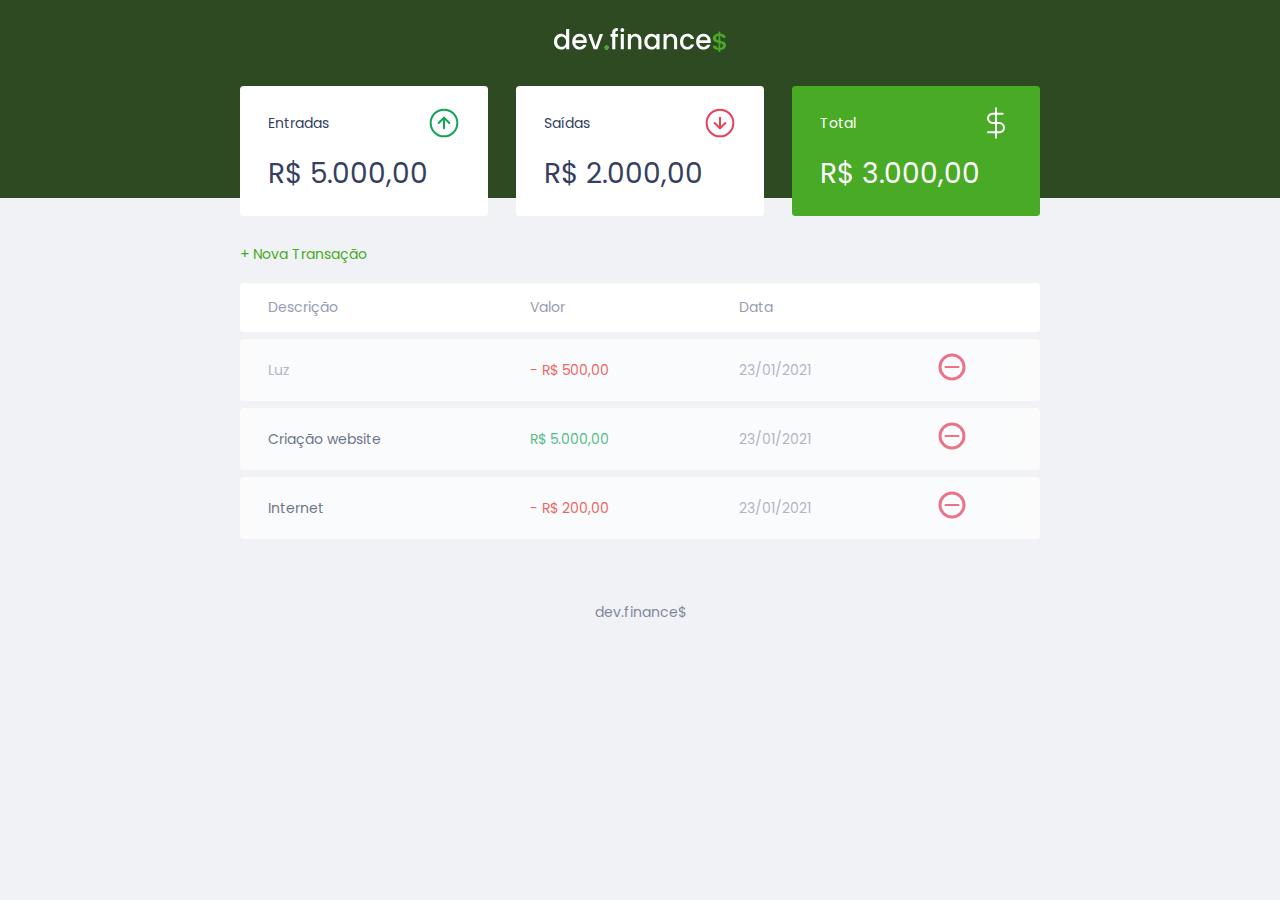
<file: index.html>
<!DOCTYPE html>
<html lang="pt-br">
  <head>
    <meta charset="UTF-8" />
    <meta name="viewport" content="width=device-width, initial-scale=1.0" />
    <title>dev.finance$</title>

    <link rel="stylesheet" href="./style.css" />
    <link rel="preconnect" href="https://fonts.gstatic.com" />
    <link href="https://fonts.googleapis.com/css2?family=Poppins:ital,wght@0,100;0,200;0,400;0,700;1,100;1,400;1,700&display=swap" rel="stylesheet"
    />
  </head>

  <body>
    <header>
      <img src="./assets/logo.svg" alt="Logo Dev Finance">
    </header>

    <main class="container">
      <section id="balance">
        <h2 class="sr-only">Balanço</h2>

        <div class="card">
          <h3>
            <span>
              Entradas
            </span>
            <img src="./assets/income.svg" alt="Imagem de entradas">
          </h3>
          <p>R$ 5.000,00</p>
        </div>

        <div class="card">
          <h3>
            <span>
              Saídas
            </span>
            <img src="./assets/expense.svg" alt="Imagem de Saídas">
          </h3>
          <p>R$ 2.000,00</p>
        </div>

        <div class="card total">
          <h3>
            <span>
              Total
            </span>
            <img src="./assets/total.svg" alt="Imagem de Total">
          </h3>
          <p>R$ 3.000,00</p>
        </div>

      </section>

      <section id="transaction">
        <h2 class="sr-only">Transações</h2>

        <a href="#" onclick="Modal.open()" class="button new">+ Nova Transação</a>

        <table id="data-table">
          <thead>
            <tr>
              <th>Descrição</th>
              <th>Valor</th>
              <th>Data</th>
              <th></th>

            </tr>
          </thead>
          <tbody>
            <tr>
              <td class="date">Luz</td>
              <td class="expense">- R$ 500,00</td>
              <td class="date">23/01/2021</td>
              <td>
                <img src="./assets/minus.svg" alt="Remover Transação">
              </td>
            </tr>
            <tr>
              <td class="description">Criação website</td>
              <td class="income">R$ 5.000,00</td>
              <td class="date">23/01/2021</td>
              <td>
                <img src="./assets/minus.svg" alt="Remover Transação">
              </td>
            </tr>
            <tr>
              <td class="description">Internet</td>
              <td class="expense">- R$ 200,00</td>
              <td class="date">23/01/2021</td>
              <td>
                <img src="./assets/minus.svg" alt="Remover Transação">
              </td>
            </tr>
          </tbody>
        </table>
      </section>
    </main>

    <div class="modal-overlay">
      <div class="modal">
        <div id="form">
          <h2>Nova Transação</h2>
          <form action="">
            <div class="input-group">
              <label class="sr-only" for="description">Descrição</label>
              <input type="text" id="description" name="description" placeholder="Descrição" />
            </div>

            <div class="input-group">
              <label class="sr-only" for="amount">Valor</label>
              <input type="number" step="0.01" id="amount" name="amount" placeholder="0,00" />
              <small class="help">Use o sinal - (negativo) para despesas e , (vírgula) para casas decimais</small>
            </div>

            <div class="input-group">
              <label class="sr-only" for="date">Descrição</label>
              <input type="date" id="date" name="date" />
            </div>

            <div class="input-group actions">
              <a onclick="Modal.close()" href="#" class="button cancel">Cancelar</a>
              <button>Salvar</button>
            </div>
          </form>
        </div>
      </div>
    </div>

    <footer>
      <p>dev.finance$</p>
    </footer>

    <script src="./script.js"></script>
  </body>
</html>
</file>
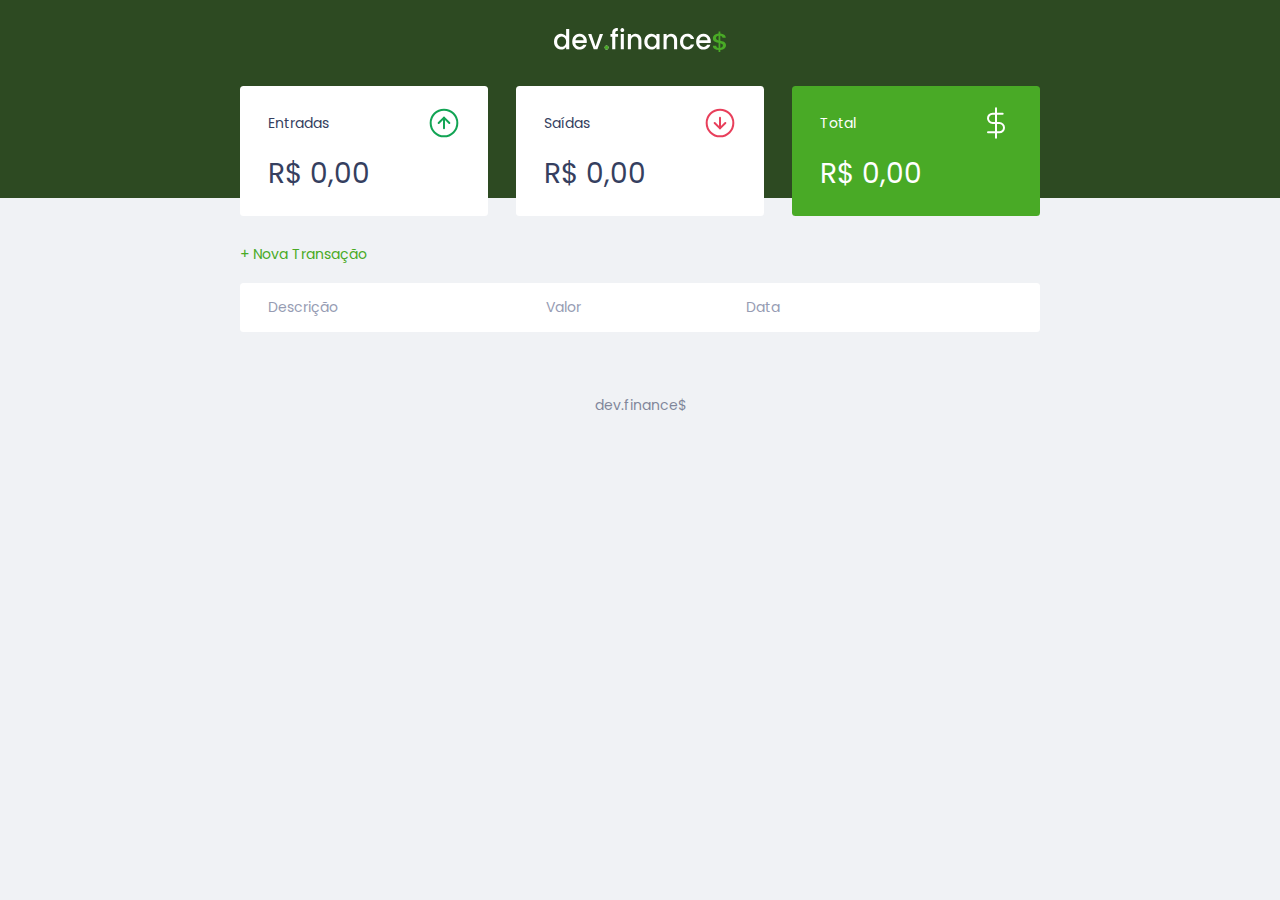
<file: old-index.html>
<!DOCTYPE html>
<html lang="pt-br">
  <head>
    <meta charset="UTF-8" />
    <meta name="viewport" content="width=device-width, initial-scale=1.0" />
    <title>dev.finance$</title>

    <link rel="stylesheet" href="./css/old-style.css" />
    <link rel="preconnect" href="https://fonts.gstatic.com" />
    <link href="https://fonts.googleapis.com/css2?family=Poppins:ital,wght@0,100;0,200;0,400;0,700;1,100;1,400;1,700&display=swap" rel="stylesheet"
    />
  </head>

  <body>
    <header>
      <img src="./assets/logo.svg" alt="Logo Dev Finance">
    </header>

    <main class="container">
      <section id="balance">
        <h2 class="sr-only">Balanço</h2>

        <div class="card">
          <h3>
            <span>
              Entradas
            </span>
            <img src="./assets/income.svg" alt="Imagem de entradas">
          </h3>
          <p id="incomeDisplay">R$ 5.000,00</p>
        </div>

        <div class="card">
          <h3>
            <span>
              Saídas
            </span>
            <img src="./assets/expense.svg" alt="Imagem de Saídas">
          </h3>
          <p id="expenseDisplay">R$ 2.000,00</p>
        </div>

        <div class="card total">
          <h3>
            <span>
              Total
            </span>
            <img src="./assets/total.svg" alt="Imagem de Total">
          </h3>
          <p id="totalDisplay">R$ 3.000,00</p>
        </div>

      </section>

      <section id="transaction">
        <h2 class="sr-only">Transações</h2>

        <a href="#" onclick="Modal.open()" class="button new">+ Nova Transação</a>

        <table id="data-table">
          <thead>
            <tr>
              <th>Descrição</th>
              <th>Valor</th>
              <th>Data</th>
              <th></th>
            </tr>
          </thead>
          <tbody>
          </tbody>
        </table>
      </section>
    </main>

    <div class="modal-overlay">
      <div class="modal">
        <div id="form">
          <h2>Nova Transação</h2>
          <form action="" onsubmit="Form.submit(event)">
            <div class="input-group">
              <label class="sr-only" for="description">Descrição</label>
              <input type="text" id="description" name="description" placeholder="Descrição" />
            </div>

            <div class="input-group">
              <label class="sr-only" for="amount">Valor</label>
              <input type="number" step="0.01" id="amount" name="amount" placeholder="0,00" />
              <small class="help">Use o sinal - (negativo) para despesas e , (vírgula) para casas decimais</small>
            </div>

            <div class="input-group">
              <label class="sr-only" for="date">Data</label>
              <input type="date" id="date" name="date" />
            </div>

            <div class="input-group actions">
              <a onclick="Modal.close()" href="#" class="button cancel">Cancelar</a>
              <button>Salvar</button>
            </div>
          </form>
        </div>
      </div>
    </div>

    <footer>
      <p>dev.finance$</p>
    </footer>

    <script src="./scripts.js"></script>
  </body>
</html>
</file>
<file: style.css>
/* Global ==========================*/
:root {
    --dark-blue: #363f5f;
    --green: #49aa26;
    --light-green: #3dd705;
    --red: #e92929;
}

* {
    margin: 0;
    padding: 0;
    box-sizing: border-box;
}

html {
    font-size: 93.75%; /* 15px */
}

body {
    background: #f0f2f5;
    font-family: 'Poppins', sans-serif;
}

.sr-only {
    position: absolute;
    width: 1px;
    height: 1px;
    padding: 0;
    margin: -1px;
    overflow: hidden;
    clip: rect(0, 0, 0, 0);
    border-width: 0;
}

.container {
    width: min(90vw, 800px);
    margin: auto;
}


/* Title ==========================*/
h2 {
    margin-top: 3.2rem;
    margin-bottom: 0.8rem;
    color: var(--dark-blue);
    font-weight: normal;
}


/* Links & Buttons ==========================*/
a {
    color: var(--green);
    text-decoration: none;   
}

a:hover {
    color: var(--light-green);
}

button {
    width: 100%;
    height: 50px;
    border: none;
    color: white;
    background: var(--green);
    padding: 0;
    border-radius: 0.25rem;
    cursor: pointer;
}

button:hover {
    background: var(--light-green);
}

.button.new{
    display: inline-block;
    margin-bottom: .8rem;
}

.button.cancel {
    color: var(--red);
    border: 2px var(--red) solid;
    border-radius: 0.25rem;
    height: 50px;
    display: flex;
    align-items: center;
    justify-content: center;
    opacity: 0.6;
}

.button.cancel:hover { 
    opacity: 1;
}


/* Header ==========================*/
header {
    background: #2D4A22;
    padding: 2rem 0 10rem;
    text-align: center;
}

#logo {
    color: #fff;
    font-weight: 100;
}


/* Balance ==========================*/
#balance {
    margin-top: -8rem;
}

#balance h2 {
    color: white;

}


/* Card ==========================*/
.card {
    background: white;
    padding: 1.5rem 2rem;
    border-radius: 0.25rem;
    margin-bottom: 2rem;
    color: var(--dark-blue);
}

.card h3 {
    font-weight: normal;
    font-size: 1rem;
    display: flex;
    align-items: center;
    justify-content: space-between;
}

.card p {
    font-size: 2rem;
    line-height: 3rem;
    margin-top: 1rem;
}

.card.total {
    background: var(--green);
    color: white;

}


/* Table ==========================*/
#transaction {
    display: block;
    width: 100%;
    overflow-x: auto;
}

#data-table {
    width: 100%;
    border-spacing: 0 0.5rem;
    color: #969cb3;
}

table thead tr th:first-child, 
table tbody tr td:first-child {
    border-radius: 0.25rem 0 0 0.25rem;
}

table thead tr th:last-child, 
table tbody tr td:last-child {
    border-radius: 0 0.25rem 0.25rem 0;
}

table thead th {
    background: white;
    font-weight: normal;
    padding: 1rem 2rem;
    text-align: left;
}

table tbody td {
    background: white;
    padding: 1rem 2rem;
}

table tbody tr {
    opacity: 0.7;
}

table tbody tr:hover {
    opacity: 1;
}

td.description {
    color: var(--dark-blue);
}

td.income {
    color: #12a45a;
}

td.expense {
    color: #e92929;
}


/* Modal ==========================*/
.modal-overlay {
    width: 100%;
    height: 100%;
    background-color: rgba(0, 0, 0, 0.7);
    position:fixed;
    top: 0;
    display: flex;
    align-items: center;
    justify-content: center;
    opacity: 0;
    visibility: hidden;
    z-index: 999;
}

.modal-overlay.active {
    opacity: 1;
    visibility: visible;
}

.modal {
    background: #f0f2f5;
    padding: 2.4rem;  
    position: relative;
    z-index: 1;
}


/* Form ==========================*/
#form {
    max-width: 500px;
}

#form h2 {
    margin-top: 0;
}

input {
    border: none;
    border-radius: 0.2rem;
    padding: 0.8rem;
    width: 100%;
}

.input-group {
    margin-top: 0.8rem;
}

.input-group small {
    opacity: 0.4;
}

.input-group.actions {
    display: flex;
    justify-content: space-between;
    align-items: center;
}

.input-group.actions .button,
.input-group.actions button {
    width: 48%;
}


/* Footer ==========================*/
footer {
    text-align: center;
    padding: 4rem 0 2rem;
    color: var(--dark-blue);
    opacity: 0.6;
}


/* Responsive ==========================*/
@media (min-width: 800px) {
    html {
        font-size: 87.5%;
    }

    #balance {
        display: grid;
        grid-template-columns: 1fr 1fr 1fr;
        gap: 2rem;
    }
}
</file>
<file: css/old-style.css>
/* Global ==========================*/
:root {
    --dark-blue: #363f5f;
    --green: #49aa26;
    --light-green: #3dd705;
    --red: #e92929;
}

* {
    margin: 0;
    padding: 0;
    box-sizing: border-box;
}

html {
    font-size: 93.75%; /* 15px */
}

body {
    background: #f0f2f5;
    font-family: 'Poppins', sans-serif;
}

.sr-only {
    position: absolute;
    width: 1px;
    height: 1px;
    padding: 0;
    margin: -1px;
    overflow: hidden;
    clip: rect(0, 0, 0, 0);
    border-width: 0;
}

.container {
    width: min(90vw, 800px);
    margin: auto;
}


/* Title ==========================*/
h2 {
    margin-top: 3.2rem;
    margin-bottom: 0.8rem;
    color: var(--dark-blue);
    font-weight: normal;
}


/* Links & Buttons ==========================*/
a {
    color: var(--green);
    text-decoration: none;   
}

a:hover {
    color: var(--light-green);
}

button {
    width: 100%;
    height: 50px;
    border: none;
    color: white;
    background: var(--green);
    padding: 0;
    border-radius: 0.25rem;
    cursor: pointer;
}

button:hover {
    background: var(--light-green);
}

.button.new{
    display: inline-block;
    margin-bottom: .8rem;
}

.button.cancel {
    color: var(--red);
    border: 2px var(--red) solid;
    border-radius: 0.25rem;
    height: 50px;
    display: flex;
    align-items: center;
    justify-content: center;
    opacity: 0.6;
}

.button.cancel:hover { 
    opacity: 1;
}


/* Header ==========================*/
header {
    background: #2D4A22;
    padding: 2rem 0 10rem;
    text-align: center;
}

#logo {
    color: #fff;
    font-weight: 100;
}


/* Balance ==========================*/
#balance {
    margin-top: -8rem;
}

#balance h2 {
    color: white;

}


/* Card ==========================*/
.card {
    background: white;
    padding: 1.5rem 2rem;
    border-radius: 0.25rem;
    margin-bottom: 2rem;
    color: var(--dark-blue);
}

.card h3 {
    font-weight: normal;
    font-size: 1rem;
    display: flex;
    align-items: center;
    justify-content: space-between;
}

.card p {
    font-size: 2rem;
    line-height: 3rem;
    margin-top: 1rem;
}

.card.total {
    background: var(--green);
    color: white;

}


/* Table ==========================*/
#transaction {
    display: block;
    width: 100%;
    overflow-x: auto;
}

#data-table {
    width: 100%;
    border-spacing: 0 0.5rem;
    color: #969cb3;
}

table thead tr th:first-child, 
table tbody tr td:first-child {
    border-radius: 0.25rem 0 0 0.25rem;
}

table thead tr th:last-child, 
table tbody tr td:last-child {
    border-radius: 0 0.25rem 0.25rem 0;
}

table thead th {
    background: white;
    font-weight: normal;
    padding: 1rem 2rem;
    text-align: left;
}

table tbody td {
    background: white;
    padding: 1rem 2rem;
}

table tbody tr {
    opacity: 0.7;
}

table tbody tr:hover {
    opacity: 1;
}

td.description {
    color: var(--dark-blue);
}

td.income {
    color: #12a45a;
}

td.expense {
    color: #e92929;
}


/* Modal ==========================*/
.modal-overlay {
    width: 100%;
    height: 100%;
    background-color: rgba(0, 0, 0, 0.7);
    position:fixed;
    top: 0;
    display: flex;
    align-items: center;
    justify-content: center;
    opacity: 0;
    visibility: hidden;
    z-index: 999;
}

.modal-overlay.active {
    opacity: 1;
    visibility: visible;
}

.modal {
    background: #f0f2f5;
    padding: 2.4rem;  
    position: relative;
    z-index: 1;
}


/* Form ==========================*/
#form {
    max-width: 500px;
}

#form h2 {
    margin-top: 0;
}

input {
    border: none;
    border-radius: 0.2rem;
    padding: 0.8rem;
    width: 100%;
}

.input-group {
    margin-top: 0.8rem;
}

.input-group small {
    opacity: 0.4;
}

.input-group.actions {
    display: flex;
    justify-content: space-between;
    align-items: center;
}

.input-group.actions .button,
.input-group.actions button {
    width: 48%;
}


/* Footer ==========================*/
footer {
    text-align: center;
    padding: 4rem 0 2rem;
    color: var(--dark-blue);
    opacity: 0.6;
}


/* Responsive ==========================*/
@media (min-width: 800px) {
    html {
        font-size: 87.5%;
    }

    #balance {
        display: grid;
        grid-template-columns: 1fr 1fr 1fr;
        gap: 2rem;
    }
}
</file>
